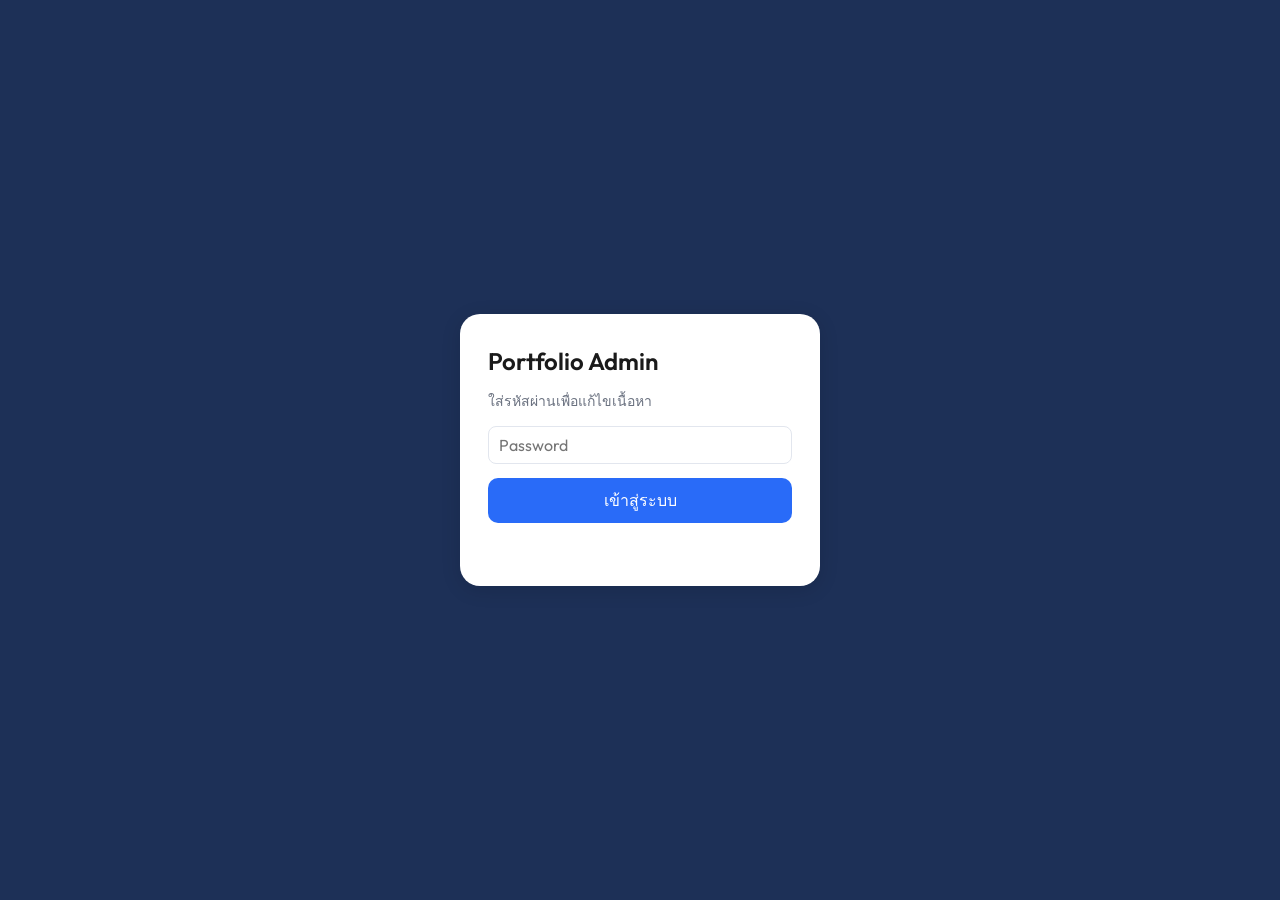
<file: admin.html>
<!DOCTYPE html>
<html lang="th">
<head>
  <meta charset="UTF-8" />
  <meta name="viewport" content="width=device-width, initial-scale=1.0" />
  <meta name="robots" content="noindex, nofollow" />
  <title>Portfolio Admin</title>
  <link rel="preconnect" href="https://fonts.googleapis.com" />
  <link rel="preconnect" href="https://fonts.gstatic.com" crossorigin />
  <link href="https://fonts.googleapis.com/css2?family=Outfit:wght@300;400;500;600;700&display=swap" rel="stylesheet" />
  <link rel="stylesheet" href="admin.css" />
</head>
<body>

  <!-- ---------- Login ---------- -->
  <main class="login" id="loginView">
    <form class="login__box" id="loginForm">
      <h1>Portfolio Admin</h1>
      <p>ใส่รหัสผ่านเพื่อแก้ไขเนื้อหา</p>
      <input type="password" id="password" placeholder="Password" autocomplete="current-password" required />
      <button class="btn btn--primary" type="submit">เข้าสู่ระบบ</button>
      <p class="login__error" id="loginError" role="alert"></p>
    </form>
  </main>

  <!-- ---------- App ---------- -->
  <div class="app" id="appView" hidden>
    <header class="topbar">
      <h1>Portfolio Admin</h1>
      <nav class="tabs" role="tablist">
        <button class="tab is-active" data-tab="gallery" role="tab" type="button">Gallery</button>
        <button class="tab" data-tab="films" role="tab" type="button">Films</button>
        <button class="tab" data-tab="recommend" role="tab" type="button">Recommend</button>
      </nav>
      <div class="topbar__actions">
        <a class="btn btn--ghost" href="index.html" target="_blank">ดูหน้าเว็บ ↗</a>
        <button class="btn btn--ghost" id="logoutBtn" type="button">ออกจากระบบ</button>
      </div>
    </header>

    <!-- Gallery -->
    <section class="panel" id="tab-gallery">
      <div class="toolbar">
        <label class="switch">
          <input type="checkbox" id="hideVideos" />
          <span>ซ่อนปก Reels / วิดีโอทั้งหมด</span>
        </label>
        <select id="filterSelect" aria-label="Filter">
          <option value="all">แสดงทั้งหมด</option>
          <option value="visible">เฉพาะที่แสดงบนเว็บ</option>
          <option value="hidden">เฉพาะที่ซ่อน</option>
          <option value="custom">เฉพาะรูปที่อัปโหลดเอง</option>
        </select>
        <select id="yearSelect" aria-label="Year"></select>
        <button class="btn btn--ghost" id="refreshIgBtn" type="button">ดึงโพสต์ IG ล่าสุด</button>
        <span class="toolbar__count" id="galleryCount"></span>
      </div>

      <form class="upload" id="uploadForm">
        <strong>เพิ่มรูปเอง</strong>
        <label>ปี <input type="number" id="uploadYear" min="2000" max="2100" required /></label>
        <label>คำอธิบาย <input type="text" id="uploadTitle" placeholder="(ไม่บังคับ)" /></label>
        <input type="file" id="uploadFiles" accept="image/jpeg,image/png,image/webp" multiple required />
        <button class="btn btn--primary" type="submit">อัปโหลด</button>
        <span class="upload__status" id="uploadStatus"></span>
      </form>

      <div id="galleryList"></div>
    </section>

    <!-- Films -->
    <section class="panel" id="tab-films" hidden>
      <div class="toolbar">
        <button class="btn btn--primary" id="addFilmBtn" type="button">+ เพิ่มหนังใหม่</button>
        <span class="toolbar__hint">ลำดับในหน้านี้ = ลำดับใน slider หน้า Film</span>
      </div>
      <div id="filmList" class="film-list"></div>
    </section>

    <!-- Recommend -->
    <section class="panel" id="tab-recommend" hidden>
      <div class="toolbar">
        <button class="btn btn--primary" id="recCreateBtn" type="button">+ เพิ่มโพสต์แนะนำ</button>
        <span class="toolbar__hint">แสดงในหน้า Profile ใต้ Contact / เหนือ Most Popular — ลำดับในหน้านี้ = ลำดับบนเว็บ (บนลงล่าง)</span>
      </div>

      <div class="rec-empty" id="recEmpty">
        <p>ยังไม่มีโพสต์แนะนำ — ส่วน Recommend จะถูกซ่อนบนเว็บ</p>
      </div>
      <div class="film-list" id="recList"></div>
    </section>

    <template id="recTemplate">
      <article class="rec">
        <div class="rec__preview">
          <div class="rec__media" data-el="preview"></div>
        </div>

        <div class="rec__fields">
          <div class="segmented" role="radiogroup" aria-label="ประเภท">
            <label><input type="radio" data-el="type" value="youtube" /> <span>วิดีโอ YouTube</span></label>
            <label><input type="radio" data-el="type" value="instagram" /> <span>โพสต์ Instagram</span></label>
          </div>

          <label data-el="youtubeField">ลิงก์ YouTube
            <input type="text" data-el="youtube" placeholder="https://youtu.be/..." />
          </label>

          <details data-el="igField">
            <summary data-el="igSummary">เลือกโพสต์ IG</summary>
            <label>ค้นหาจากแคปชัน <input type="text" data-el="igSearch" placeholder="พิมพ์เพื่อค้นหา…" /></label>
            <div class="ig-picker" data-el="igPicker"></div>
          </details>

          <label>Title <input type="text" data-el="title" /></label>
          <label>คำอธิบาย <textarea data-el="description" rows="4"></textarea></label>
          <label class="rec__date">วันที่ <input type="date" data-el="date" /></label>
        </div>

        <div class="film-card__actions">
          <button class="icon-btn" data-action="up" type="button" title="เลื่อนขึ้น">↑</button>
          <button class="icon-btn" data-action="down" type="button" title="เลื่อนลง">↓</button>
          <button class="icon-btn icon-btn--danger" data-action="delete" type="button" title="ลบ">✕</button>
        </div>
      </article>
    </template>

    <!-- Save bar -->
    <div class="savebar" id="saveBar">
      <span id="saveStatus">ยังไม่มีการเปลี่ยนแปลง</span>
      <button class="btn btn--ghost" id="discardBtn" type="button" disabled>ยกเลิกการแก้ไข</button>
      <button class="btn btn--primary" id="saveBtn" type="button" disabled>บันทึก</button>
    </div>
  </div>

  <template id="filmTemplate">
    <article class="film-card">
      <img class="film-card__thumb" alt="" />
      <div class="film-card__fields">
        <div class="grid-2">
          <label>ปี <input data-field="year" type="text" /></label>
          <label>ชื่อเรื่อง <input data-field="title" type="text" required /></label>
        </div>
        <label>ลิงก์ YouTube <input data-field="youtube" type="text" placeholder="https://youtu.be/..." /></label>
        <label>Tagline <input data-field="tagline" type="text" placeholder="“A Journey Back to Nature”" /></label>
        <label>เรื่องย่อ <textarea data-field="description" rows="4"></textarea></label>
        <label>เครดิต <input data-field="credit" type="text" /></label>
        <details>
          <summary>รูปเพิ่มเติม (ไม่บังคับ)</summary>
          <label>รูปคนตัดพื้นหลัง (path หรือ URL) <input data-field="person" type="text" placeholder="assets/images/xxx.png" /></label>
          <label>รูปพื้นหลัง (ว่าง = ใช้ปก YouTube) <input data-field="background" type="text" /></label>
        </details>
      </div>
      <div class="film-card__actions">
        <button class="icon-btn" data-action="up" type="button" title="เลื่อนขึ้น">↑</button>
        <button class="icon-btn" data-action="down" type="button" title="เลื่อนลง">↓</button>
        <button class="icon-btn icon-btn--danger" data-action="delete" type="button" title="ลบ">✕</button>
      </div>
    </article>
  </template>

  <script src="data.js"></script>
  <script src="admin.js"></script>
</body>
</html>
</file>
<file: admin.css>
:root {
  --bg-main: #1D3057;
  --accent: #296BF8;
  --danger: #D9534F;
  --bg-card: #FFFFFF;
  --bg-soft: #F3F5F9;
  --placeholder: #D9D9D9;
  --text: #1A1A1A;
  --muted: #6B7280;
  --border: #E2E6EE;
  --shadow: 0 4px 20px rgba(0, 0, 0, 0.12);
  --radius: 14px;
  --transition: all 0.25s cubic-bezier(0.25, 0.8, 0.25, 1);
}

* { box-sizing: border-box; }
body {
  margin: 0;
  font-family: "Outfit", system-ui, sans-serif;
  background: var(--bg-soft);
  color: var(--text);
}
[hidden] { display: none !important; }
img { display: block; max-width: 100%; }
input, textarea, select, button { font: inherit; }
input[type="text"], input[type="number"], input[type="password"], textarea, select {
  width: 100%;
  padding: 8px 10px;
  border: 1px solid var(--border);
  border-radius: 8px;
  background: #fff;
  color: var(--text);
}
textarea { resize: vertical; }
label { display: flex; flex-direction: column; gap: 4px; font-size: 13px; color: var(--muted); }

.btn {
  display: inline-flex;
  align-items: center;
  justify-content: center;
  gap: 6px;
  padding: 9px 16px;
  border-radius: 10px;
  border: 1px solid transparent;
  cursor: pointer;
  font-weight: 500;
  text-decoration: none;
  transition: var(--transition);
  white-space: nowrap;
}
.btn:hover:not(:disabled) { transform: translateY(-2px); box-shadow: var(--shadow); }
.btn:disabled { opacity: 0.45; cursor: default; }
.btn--primary { background: var(--accent); color: #fff; }
.btn--ghost { background: #fff; color: var(--text); border-color: var(--border); }

/* ---------- Login ---------- */
.login {
  min-height: 100vh;
  display: grid;
  place-items: center;
  background: var(--bg-main);
  padding: 16px;
}
.login__box {
  width: min(360px, 100%);
  background: #fff;
  border-radius: 20px;
  padding: 32px 28px;
  box-shadow: var(--shadow);
  display: flex;
  flex-direction: column;
  gap: 14px;
}
.login__box h1 { margin: 0; font-size: 24px; font-weight: 600; }
.login__box p { margin: 0; color: var(--muted); font-size: 14px; }
.login__error { color: var(--danger) !important; min-height: 1.2em; }

/* ---------- Layout ---------- */
.topbar {
  position: sticky;
  top: 0;
  z-index: 20;
  display: flex;
  align-items: center;
  gap: 20px;
  flex-wrap: wrap;
  padding: 12px 24px;
  background: var(--bg-main);
  color: #fff;
}
.topbar h1 { margin: 0; font-size: 18px; font-weight: 600; }
.topbar__actions { margin-left: auto; display: flex; gap: 8px; }
.tabs { display: flex; gap: 4px; background: rgba(255, 255, 255, 0.1); padding: 4px; border-radius: 12px; }
.tab {
  border: 0;
  background: none;
  color: #fff;
  padding: 7px 18px;
  border-radius: 9px;
  cursor: pointer;
  transition: var(--transition);
}
.tab.is-active { background: #fff; color: var(--accent); }

.panel { padding: 20px 24px 110px; max-width: 1400px; margin: 0 auto; }

.toolbar {
  display: flex;
  align-items: center;
  flex-wrap: wrap;
  gap: 12px;
  margin-bottom: 16px;
}
.toolbar select { width: auto; }
.toolbar__count, .toolbar__hint { color: var(--muted); font-size: 13px; }
.switch { flex-direction: row; align-items: center; gap: 8px; color: var(--text); font-size: 14px; cursor: pointer; }
.switch input { width: 18px; height: 18px; accent-color: var(--accent); }

.upload {
  display: flex;
  align-items: flex-end;
  flex-wrap: wrap;
  gap: 12px;
  padding: 14px 16px;
  background: #fff;
  border: 1px dashed var(--border);
  border-radius: var(--radius);
  margin-bottom: 24px;
}
.upload strong { align-self: center; }
.upload label { width: 140px; }
.upload label:nth-of-type(2) { width: 220px; }
.upload__status { font-size: 13px; color: var(--muted); align-self: center; }

/* ---------- Gallery grid ---------- */
.year-head { display: flex; align-items: baseline; gap: 10px; margin: 26px 0 12px; }
.year-head h2 { margin: 0; font-size: 22px; }
.year-head span { color: var(--muted); font-size: 13px; }

.tile-grid {
  display: grid;
  grid-template-columns: repeat(auto-fill, minmax(170px, 1fr));
  gap: 14px;
}
.tile {
  position: relative;
  background: #fff;
  border-radius: var(--radius);
  box-shadow: 0 2px 10px rgba(0, 0, 0, 0.06);
  overflow: hidden;
  transition: var(--transition);
}
.tile__img {
  aspect-ratio: 1 / 1;
  width: 100%;
  object-fit: cover;
  background: var(--placeholder);
  cursor: pointer;
}
.tile__body { padding: 8px; display: flex; flex-direction: column; gap: 6px; }
.tile__body input { font-size: 13px; padding: 6px 8px; }
.tile__meta { display: flex; align-items: center; justify-content: space-between; gap: 6px; font-size: 11px; color: var(--muted); }
.tile__meta a { color: var(--accent); text-decoration: none; }
.tile__badges { position: absolute; top: 8px; left: 8px; display: flex; gap: 4px; }
.badge { padding: 2px 8px; border-radius: 99px; font-size: 11px; font-weight: 600; background: rgba(0, 0, 0, 0.65); color: #fff; }
.badge--custom { background: var(--accent); }
.tile__toggle {
  position: absolute;
  top: 8px;
  right: 8px;
  padding: 4px 10px;
  border-radius: 99px;
  border: 0;
  font-size: 12px;
  font-weight: 600;
  cursor: pointer;
  background: #fff;
  color: var(--text);
  box-shadow: var(--shadow);
}
.tile.is-hidden .tile__img { opacity: 0.3; filter: grayscale(1); }
.tile.is-hidden .tile__toggle { background: var(--text); color: #fff; }
.tile.is-hidden { box-shadow: none; outline: 2px dashed var(--border); }
.tile__delete {
  border: 0;
  background: none;
  color: var(--danger);
  font-size: 12px;
  cursor: pointer;
  padding: 0;
}

/* ---------- Films ---------- */
.film-list { display: flex; flex-direction: column; gap: 16px; }
.film-card {
  display: grid;
  grid-template-columns: 240px 1fr auto;
  gap: 18px;
  background: #fff;
  border-radius: var(--radius);
  padding: 16px;
  box-shadow: 0 2px 10px rgba(0, 0, 0, 0.06);
}
.film-card__thumb {
  width: 100%;
  aspect-ratio: 16 / 9;
  object-fit: cover;
  border-radius: 8px;
  background: var(--placeholder);
}
.film-card__fields { display: flex; flex-direction: column; gap: 10px; min-width: 0; }
.film-card__fields details { font-size: 13px; color: var(--muted); }
.film-card__fields details label { margin-top: 8px; }
.grid-2 { display: grid; grid-template-columns: 120px 1fr; gap: 10px; }
.film-card__actions { display: flex; flex-direction: column; gap: 6px; }
.icon-btn {
  width: 36px;
  height: 36px;
  border-radius: 9px;
  border: 1px solid var(--border);
  background: #fff;
  cursor: pointer;
  transition: var(--transition);
}
.icon-btn:hover { transform: translateY(-2px); box-shadow: var(--shadow); }
.icon-btn--danger { color: var(--danger); }

/* ---------- Save bar ---------- */
.savebar {
  position: fixed;
  left: 50%;
  bottom: 18px;
  transform: translateX(-50%);
  z-index: 30;
  display: flex;
  align-items: center;
  gap: 12px;
  padding: 10px 12px 10px 20px;
  background: #fff;
  border-radius: 14px;
  box-shadow: 0 10px 40px rgba(0, 0, 0, 0.2);
  font-size: 14px;
  max-width: calc(100% - 24px);
}
.savebar.is-dirty { outline: 2px solid var(--accent); }

/* ---------- Image preview ---------- */
.preview {
  position: fixed;
  inset: 0;
  z-index: 50;
  display: grid;
  place-items: center;
  background: rgba(0, 0, 0, 0.85);
  cursor: zoom-out;
  padding: 24px;
}
.preview img { max-width: 100%; max-height: 100%; border-radius: 10px; }

@media (max-width: 760px) {
  .topbar { padding: 12px 16px; }
  .topbar__actions { margin-left: 0; }
  .panel { padding: 16px 14px 120px; }
  .tile-grid { grid-template-columns: repeat(auto-fill, minmax(140px, 1fr)); }
  .film-card { grid-template-columns: 1fr; }
  .film-card__actions { flex-direction: row; }
  .savebar { left: 12px; right: 12px; transform: none; flex-wrap: wrap; }
}

/* ---------- Recommend ---------- */
.rec-empty {
  display: flex;
  flex-direction: column;
  align-items: center;
  gap: 12px;
  padding: 48px 16px;
  background: #fff;
  border: 1px dashed var(--border);
  border-radius: var(--radius);
  color: var(--muted);
}
.rec-empty p { margin: 0; }
.rec {
  display: grid;
  grid-template-columns: minmax(240px, 380px) 1fr;
  gap: 24px;
  background: #fff;
  border-radius: var(--radius);
  padding: 18px;
  box-shadow: 0 2px 10px rgba(0, 0, 0, 0.06);
}
.rec__preview { display: flex; flex-direction: column; gap: 12px; }
.rec__media {
  position: relative;
  aspect-ratio: 16 / 9;
  border-radius: 10px;
  overflow: hidden;
  background: var(--placeholder);
  display: grid;
  place-items: center;
  color: var(--muted);
  font-size: 13px;
}
.rec__media img { width: 100%; height: 100%; object-fit: cover; }
.rec__delete { color: var(--danger); align-self: flex-start; }
.rec__fields { display: flex; flex-direction: column; gap: 12px; min-width: 0; }
.rec__date input { width: 200px; }

.segmented { display: inline-flex; gap: 4px; padding: 4px; background: var(--bg-soft); border-radius: 12px; align-self: flex-start; }
.segmented label { flex-direction: row; cursor: pointer; }
.segmented input { position: absolute; opacity: 0; pointer-events: none; }
.segmented span { padding: 7px 14px; border-radius: 9px; color: var(--text); font-size: 14px; transition: var(--transition); }
.segmented input:checked + span { background: #fff; color: var(--accent); box-shadow: 0 1px 4px rgba(0, 0, 0, 0.1); }
.segmented input:focus-visible + span { outline: 2px solid var(--accent); }

.ig-picker {
  display: grid;
  grid-template-columns: repeat(auto-fill, minmax(110px, 1fr));
  gap: 8px;
  max-height: 360px;
  overflow-y: auto;
  margin-top: 8px;
  padding: 4px;
}
.ig-pick {
  position: relative;
  padding: 0;
  border: 0;
  border-radius: 8px;
  overflow: hidden;
  cursor: pointer;
  background: var(--placeholder);
  outline: 3px solid transparent;
  outline-offset: -3px;
  text-align: left;
  transition: var(--transition);
}
.ig-pick img { width: 100%; aspect-ratio: 1 / 1; object-fit: cover; display: block; }
.ig-pick span {
  position: absolute;
  inset: auto 0 0 0;
  padding: 14px 6px 5px;
  font-size: 11px;
  color: #fff;
  background: linear-gradient(transparent, rgba(0, 0, 0, 0.75));
  white-space: nowrap;
  overflow: hidden;
  text-overflow: ellipsis;
}
.ig-pick:hover { transform: translateY(-2px); }
.ig-pick.is-selected { outline-color: var(--accent); }
.ig-pick.is-selected::after {
  content: "✓";
  position: absolute;
  top: 6px;
  right: 6px;
  width: 22px;
  height: 22px;
  display: grid;
  place-items: center;
  border-radius: 50%;
  background: var(--accent);
  color: #fff;
  font-size: 13px;
}

@media (max-width: 760px) {
  .rec { grid-template-columns: 1fr; }
  .ig-picker { grid-template-columns: repeat(auto-fill, minmax(90px, 1fr)); }
}

/* Recommend list (หลายโพสต์) */
.rec { grid-template-columns: minmax(200px, 320px) 1fr auto; }
.rec details { font-size: 13px; color: var(--muted); }
.rec details summary { cursor: pointer; color: var(--accent); font-weight: 500; padding: 4px 0; }
.rec details label { margin-top: 8px; }
.rec-empty[hidden] { display: none; }
@media (max-width: 760px) {
  .rec { grid-template-columns: 1fr; }
  .rec .film-card__actions { flex-direction: row; }
}
</file>
<file: site/css/admin.css>
:root {
  --bg-main: #1D3057;
  --accent: #296BF8;
  --danger: #D9534F;
  --bg-card: #FFFFFF;
  --bg-soft: #F3F5F9;
  --placeholder: #D9D9D9;
  --text: #1A1A1A;
  --muted: #6B7280;
  --border: #E2E6EE;
  --shadow: 0 4px 20px rgba(0, 0, 0, 0.12);
  --radius: 14px;
  --transition: all 0.25s cubic-bezier(0.25, 0.8, 0.25, 1);
}

* { box-sizing: border-box; }
body {
  margin: 0;
  font-family: "Outfit", system-ui, sans-serif;
  background: var(--bg-soft);
  color: var(--text);
}
[hidden] { display: none !important; }
img { display: block; max-width: 100%; }
input, textarea, select, button { font: inherit; }
input[type="text"], input[type="number"], input[type="password"], textarea, select {
  width: 100%;
  padding: 8px 10px;
  border: 1px solid var(--border);
  border-radius: 8px;
  background: #fff;
  color: var(--text);
}
textarea { resize: vertical; }
label { display: flex; flex-direction: column; gap: 4px; font-size: 13px; color: var(--muted); }

.btn {
  display: inline-flex;
  align-items: center;
  justify-content: center;
  gap: 6px;
  padding: 9px 16px;
  border-radius: 10px;
  border: 1px solid transparent;
  cursor: pointer;
  font-weight: 500;
  text-decoration: none;
  transition: var(--transition);
  white-space: nowrap;
}
.btn:hover:not(:disabled) { transform: translateY(-2px); box-shadow: var(--shadow); }
.btn:disabled { opacity: 0.45; cursor: default; }
.btn--primary { background: var(--accent); color: #fff; }
.btn--ghost { background: #fff; color: var(--text); border-color: var(--border); }

/* ---------- Login ---------- */
.login {
  min-height: 100vh;
  display: grid;
  place-items: center;
  background: var(--bg-main);
  padding: 16px;
}
.login__box {
  width: min(360px, 100%);
  background: #fff;
  border-radius: 20px;
  padding: 32px 28px;
  box-shadow: var(--shadow);
  display: flex;
  flex-direction: column;
  gap: 14px;
}
.login__box h1 { margin: 0; font-size: 24px; font-weight: 600; }
.login__box p { margin: 0; color: var(--muted); font-size: 14px; }
.login__error { color: var(--danger) !important; min-height: 1.2em; }

/* ---------- Layout ---------- */
.topbar {
  position: sticky;
  top: 0;
  z-index: 20;
  display: flex;
  align-items: center;
  gap: 20px;
  flex-wrap: wrap;
  padding: 12px 24px;
  background: var(--bg-main);
  color: #fff;
}
.topbar h1 { margin: 0; font-size: 18px; font-weight: 600; }
.topbar__actions { margin-left: auto; display: flex; gap: 8px; }
.tabs { display: flex; gap: 4px; background: rgba(255, 255, 255, 0.1); padding: 4px; border-radius: 12px; }
.tab {
  border: 0;
  background: none;
  color: #fff;
  padding: 7px 18px;
  border-radius: 9px;
  cursor: pointer;
  transition: var(--transition);
}
.tab.is-active { background: #fff; color: var(--accent); }

.panel { padding: 20px 24px 110px; max-width: 1400px; margin: 0 auto; }

.toolbar {
  display: flex;
  align-items: center;
  flex-wrap: wrap;
  gap: 12px;
  margin-bottom: 16px;
}
.toolbar select { width: auto; }
.toolbar__count, .toolbar__hint { color: var(--muted); font-size: 13px; }
.switch { flex-direction: row; align-items: center; gap: 8px; color: var(--text); font-size: 14px; cursor: pointer; }
.switch input { width: 18px; height: 18px; accent-color: var(--accent); }

.upload {
  display: flex;
  align-items: flex-end;
  flex-wrap: wrap;
  gap: 12px;
  padding: 14px 16px;
  background: #fff;
  border: 1px dashed var(--border);
  border-radius: var(--radius);
  margin-bottom: 24px;
}
.upload strong { align-self: center; }
.upload label { width: 140px; }
.upload label:nth-of-type(2) { width: 220px; }
.upload__status { font-size: 13px; color: var(--muted); align-self: center; }

/* ---------- Gallery grid ---------- */
.year-head { display: flex; align-items: baseline; gap: 10px; margin: 26px 0 12px; }
.year-head h2 { margin: 0; font-size: 22px; }
.year-head span { color: var(--muted); font-size: 13px; }

.tile-grid {
  display: grid;
  grid-template-columns: repeat(auto-fill, minmax(170px, 1fr));
  gap: 14px;
}
.tile {
  position: relative;
  background: #fff;
  border-radius: var(--radius);
  box-shadow: 0 2px 10px rgba(0, 0, 0, 0.06);
  overflow: hidden;
  transition: var(--transition);
}
.tile__img {
  aspect-ratio: 1 / 1;
  width: 100%;
  object-fit: cover;
  background: var(--placeholder);
  cursor: pointer;
}
.tile__body { padding: 8px; display: flex; flex-direction: column; gap: 6px; }
.tile__body input { font-size: 13px; padding: 6px 8px; }
.tile__meta { display: flex; align-items: center; justify-content: space-between; gap: 6px; font-size: 11px; color: var(--muted); }
.tile__meta a { color: var(--accent); text-decoration: none; }
.tile__badges { position: absolute; top: 8px; left: 8px; display: flex; gap: 4px; }
.badge { padding: 2px 8px; border-radius: 99px; font-size: 11px; font-weight: 600; background: rgba(0, 0, 0, 0.65); color: #fff; }
.badge--custom { background: var(--accent); }
.tile__toggle {
  position: absolute;
  top: 8px;
  right: 8px;
  padding: 4px 10px;
  border-radius: 99px;
  border: 0;
  font-size: 12px;
  font-weight: 600;
  cursor: pointer;
  background: #fff;
  color: var(--text);
  box-shadow: var(--shadow);
}
.tile.is-hidden .tile__img { opacity: 0.3; filter: grayscale(1); }
.tile.is-hidden .tile__toggle { background: var(--text); color: #fff; }
.tile.is-hidden { box-shadow: none; outline: 2px dashed var(--border); }
.tile__delete {
  border: 0;
  background: none;
  color: var(--danger);
  font-size: 12px;
  cursor: pointer;
  padding: 0;
}

/* ---------- Films ---------- */
.film-list { display: flex; flex-direction: column; gap: 16px; }
.film-card {
  display: grid;
  grid-template-columns: 240px 1fr auto;
  gap: 18px;
  background: #fff;
  border-radius: var(--radius);
  padding: 16px;
  box-shadow: 0 2px 10px rgba(0, 0, 0, 0.06);
}
.film-card__thumb {
  width: 100%;
  aspect-ratio: 16 / 9;
  object-fit: cover;
  border-radius: 8px;
  background: var(--placeholder);
}
.film-card__fields { display: flex; flex-direction: column; gap: 10px; min-width: 0; }
.film-card__fields details { font-size: 13px; color: var(--muted); }
.film-card__fields details label { margin-top: 8px; }
.grid-2 { display: grid; grid-template-columns: 120px 1fr; gap: 10px; }
.film-card__actions { display: flex; flex-direction: column; gap: 6px; }
.icon-btn {
  width: 36px;
  height: 36px;
  border-radius: 9px;
  border: 1px solid var(--border);
  background: #fff;
  cursor: pointer;
  transition: var(--transition);
}
.icon-btn:hover { transform: translateY(-2px); box-shadow: var(--shadow); }
.icon-btn--danger { color: var(--danger); }

/* ---------- Save bar ---------- */
.savebar {
  position: fixed;
  left: 50%;
  bottom: 18px;
  transform: translateX(-50%);
  z-index: 30;
  display: flex;
  align-items: center;
  gap: 12px;
  padding: 10px 12px 10px 20px;
  background: #fff;
  border-radius: 14px;
  box-shadow: 0 10px 40px rgba(0, 0, 0, 0.2);
  font-size: 14px;
  max-width: calc(100% - 24px);
}
.savebar.is-dirty { outline: 2px solid var(--accent); }

/* ---------- Image preview ---------- */
.preview {
  position: fixed;
  inset: 0;
  z-index: 50;
  display: grid;
  place-items: center;
  background: rgba(0, 0, 0, 0.85);
  cursor: zoom-out;
  padding: 24px;
}
.preview img { max-width: 100%; max-height: 100%; border-radius: 10px; }

@media (max-width: 760px) {
  .topbar { padding: 12px 16px; }
  .topbar__actions { margin-left: 0; }
  .panel { padding: 16px 14px 120px; }
  .tile-grid { grid-template-columns: repeat(auto-fill, minmax(140px, 1fr)); }
  .film-card { grid-template-columns: 1fr; }
  .film-card__actions { flex-direction: row; }
  .savebar { left: 12px; right: 12px; transform: none; flex-wrap: wrap; }
}

/* ---------- Recommend ---------- */
.rec-empty {
  display: flex;
  flex-direction: column;
  align-items: center;
  gap: 12px;
  padding: 48px 16px;
  background: #fff;
  border: 1px dashed var(--border);
  border-radius: var(--radius);
  color: var(--muted);
}
.rec-empty p { margin: 0; }
.rec {
  display: grid;
  grid-template-columns: minmax(240px, 380px) 1fr;
  gap: 24px;
  background: #fff;
  border-radius: var(--radius);
  padding: 18px;
  box-shadow: 0 2px 10px rgba(0, 0, 0, 0.06);
}
.rec__preview { display: flex; flex-direction: column; gap: 12px; }
.rec__media {
  position: relative;
  aspect-ratio: 16 / 9;
  border-radius: 10px;
  overflow: hidden;
  background: var(--placeholder);
  display: grid;
  place-items: center;
  color: var(--muted);
  font-size: 13px;
}
.rec__media img { width: 100%; height: 100%; object-fit: cover; }
.rec__delete { color: var(--danger); align-self: flex-start; }
.rec__fields { display: flex; flex-direction: column; gap: 12px; min-width: 0; }
.rec__date input { width: 200px; }

.segmented { display: inline-flex; gap: 4px; padding: 4px; background: var(--bg-soft); border-radius: 12px; align-self: flex-start; }
.segmented label { flex-direction: row; cursor: pointer; }
.segmented input { position: absolute; opacity: 0; pointer-events: none; }
.segmented span { padding: 7px 14px; border-radius: 9px; color: var(--text); font-size: 14px; transition: var(--transition); }
.segmented input:checked + span { background: #fff; color: var(--accent); box-shadow: 0 1px 4px rgba(0, 0, 0, 0.1); }
.segmented input:focus-visible + span { outline: 2px solid var(--accent); }

.ig-picker {
  display: grid;
  grid-template-columns: repeat(auto-fill, minmax(110px, 1fr));
  gap: 8px;
  max-height: 360px;
  overflow-y: auto;
  margin-top: 8px;
  padding: 4px;
}
.ig-pick {
  position: relative;
  padding: 0;
  border: 0;
  border-radius: 8px;
  overflow: hidden;
  cursor: pointer;
  background: var(--placeholder);
  outline: 3px solid transparent;
  outline-offset: -3px;
  text-align: left;
  transition: var(--transition);
}
.ig-pick img { width: 100%; aspect-ratio: 1 / 1; object-fit: cover; display: block; }
.ig-pick span {
  position: absolute;
  inset: auto 0 0 0;
  padding: 14px 6px 5px;
  font-size: 11px;
  color: #fff;
  background: linear-gradient(transparent, rgba(0, 0, 0, 0.75));
  white-space: nowrap;
  overflow: hidden;
  text-overflow: ellipsis;
}
.ig-pick:hover { transform: translateY(-2px); }
.ig-pick.is-selected { outline-color: var(--accent); }
.ig-pick.is-selected::after {
  content: "✓";
  position: absolute;
  top: 6px;
  right: 6px;
  width: 22px;
  height: 22px;
  display: grid;
  place-items: center;
  border-radius: 50%;
  background: var(--accent);
  color: #fff;
  font-size: 13px;
}

@media (max-width: 760px) {
  .rec { grid-template-columns: 1fr; }
  .ig-picker { grid-template-columns: repeat(auto-fill, minmax(90px, 1fr)); }
}

/* Recommend list (หลายโพสต์) */
.rec { grid-template-columns: minmax(200px, 320px) 1fr auto; }
.rec details { font-size: 13px; color: var(--muted); }
.rec details summary { cursor: pointer; color: var(--accent); font-weight: 500; padding: 4px 0; }
.rec details label { margin-top: 8px; }
.rec-empty[hidden] { display: none; }
@media (max-width: 760px) {
  .rec { grid-template-columns: 1fr; }
  .rec .film-card__actions { flex-direction: row; }
}
</file>
